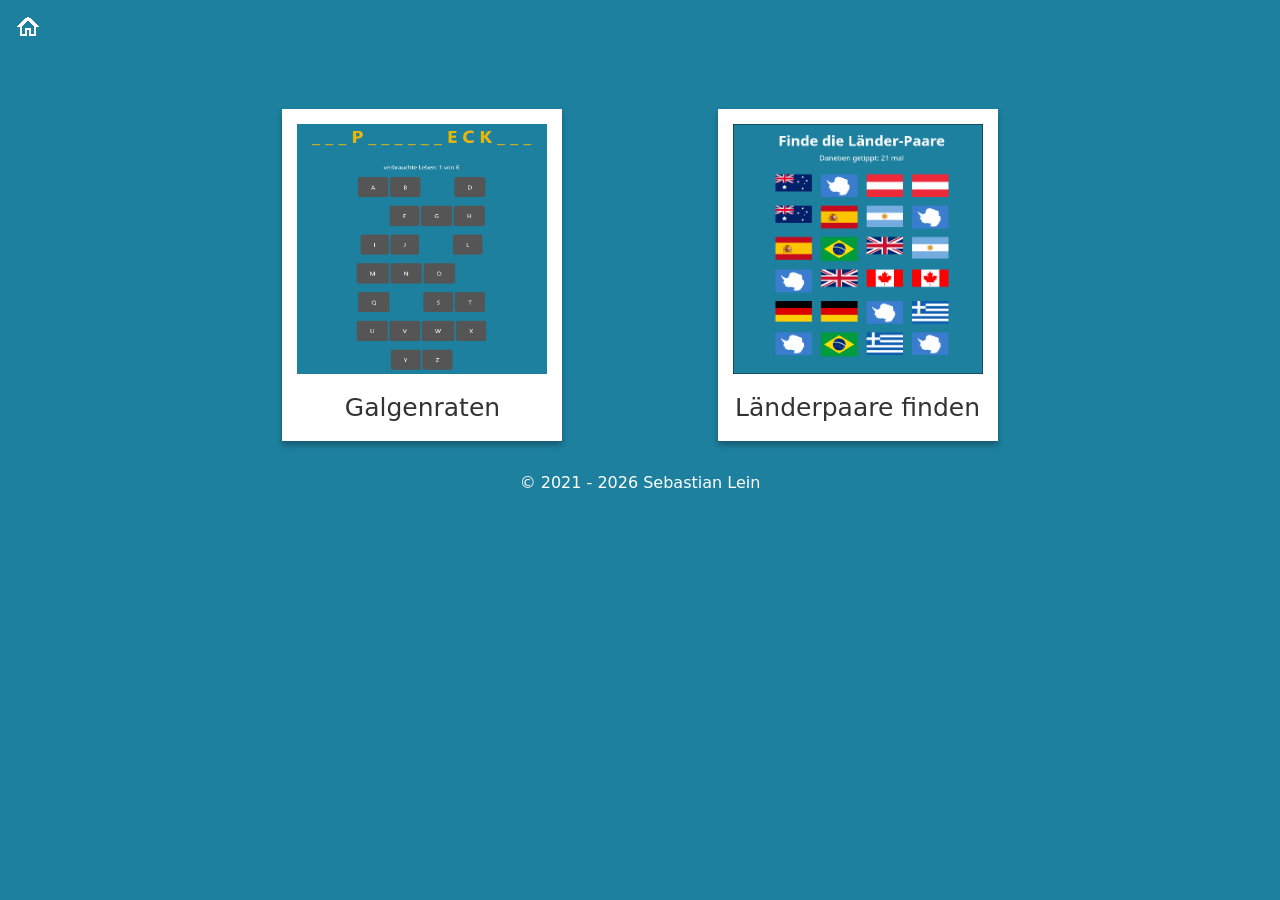
<file: index.html>
<!DOCTYPE html>
<html>
    <head>
        <title>Spielesammlung</title>
        <meta charset="utf-8">
        <meta name="viewport" content="width=device-width, initial-scale=1, shrink-to-fit=no">
        <meta name="description" content="Startpage for all my games">
        <meta name="author" content="Sebastian Lein">
        <link href="css/styles.css" rel="stylesheet" />
        <link href="css/main.css" rel="stylesheet" />
    </head>
    <body>

        <div class="topnav">
            <a href="../../index.html"><img src="img/homeicon.png"></img></a>
        </div>
        
        <div class="pfooter">    
            <div class="polaroid">
                <a href="HangmanJS/index.html" title="Galgenraten">
                  <img height="250" src="img/hangmanvorschau.png" alt="Hangman" title="Galgenraten" />
                </a>
    
                <a href="MatchingGame/index.html" title="Länderpaare finden">
                    <img height="250" src="img/matching_game_vorschau.png" alt="Matching Game" title="Matching Game" />
                  </a>
              </div>
        </div>

        <div id="footer"></div>
    
        <!-- Javascript -->
        <script src="js/footer.js"></script>
    
    </body>
</html>
</file>
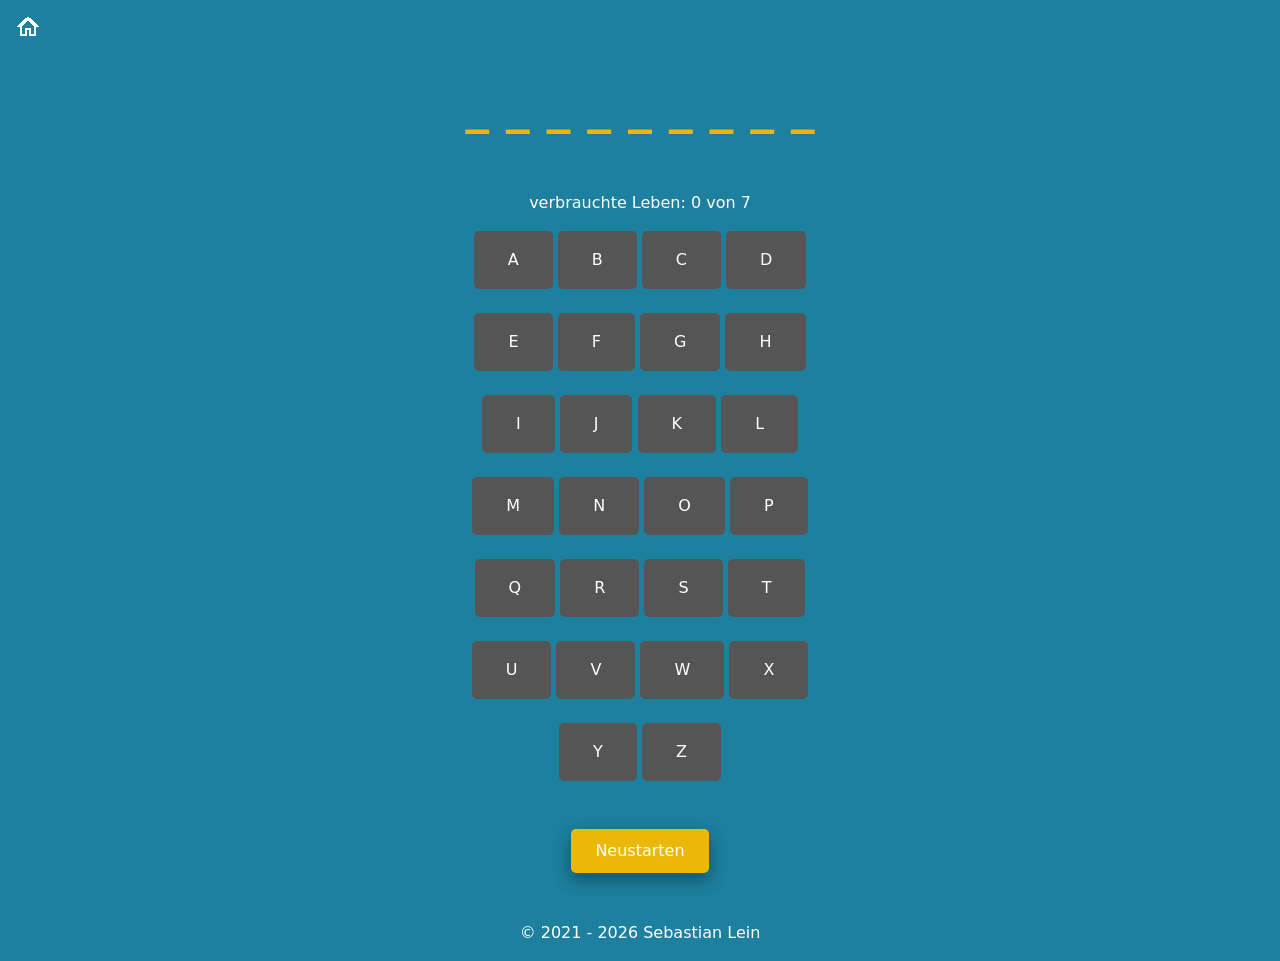
<file: HangmanJS/index.html>
<!DOCTYPE html>
<html>
    <head>
        <title>Hangman</title>
        <meta charset="utf-8">
        <meta name="viewport" content="width=device-width, initial-scale=1, shrink-to-fit=no">
        <meta name="description" content="This is a simple Hangman Game with German words">
        <meta name="author" content="Sebastian Lein">
	<meta name="robots" content="noindex">
        <link href="../css/styles.css" rel="stylesheet" />
        <link href="../css/main.css" rel="stylesheet" />
    </head>
    <body>

        <div class="text-white text-center">
            <div class="topnav">
                <a href="../index.html"><img src="../img/homeicon.png"></img></a>
            </div>
            <br>
            <div class="container px-4 px-lg-5">
                <div class="content-section-heading">
                    <h2 class="text-secondary mb-0" id="unbekannt"></p>
                </div>
                <h3 id="Siegertext"></h3>
                <div>
                    <button class="restartButton" id="restartButton" onClick="window.location.reload(true)">Neustarten</button>
                </div>
                <br><br>
                <p id = "Leben"></p> 
                <div id="Buchstabensalat">
                    <div class="knoeppe">
                        <button class="button" id="A" onclick="buttonPress('A')">A</button>
                        <button class="button" id="B" onclick="buttonPress('B')">B</button>
                        <button class="button" id="C" onclick="buttonPress('C')">C</button>
                        <button class="button" id="D" onclick="buttonPress('D')">D</button>
                    </div>
                    <br>
                    <div class="knoeppe">
                        <button class="button" id="E" onclick="buttonPress('E')">E</button>
                        <button class="button" id="F" onclick="buttonPress('F')">F</button>
                        <button class="button" id="G" onclick="buttonPress('G')">G</button>
                        <button class="button" id="H" onclick="buttonPress('H')">H</button>
                    </div>
                    <br>
                    <div class="knoeppe">
                        <button class="button" id="I" onclick="buttonPress('I')">I</button>
                        <button class="button" id="J" onclick="buttonPress('J')">J</button>
                        <button class="button" id="K" onclick="buttonPress('K')">K</button>
                        <button class="button" id="L" onclick="buttonPress('L')">L</button>
                    </div>
                    <br>
                    <div class="knoeppe">
                        <button class="button" id="M" onclick="buttonPress('M')">M</button>
                        <button class="button" id="N" onclick="buttonPress('N')">N</button>
                        <button class="button" id="O" onclick="buttonPress('O')">O</button>
                        <button class="button" id="P" onclick="buttonPress('P')">P</button>
                    </div>
                    <br>
                    <div class="knoeppe">
                        <button class="button" id="Q" onclick="buttonPress('Q')">Q</button>
                        <button class="button" id="R" onclick="buttonPress('R')">R</button>
                        <button class="button" id="S" onclick="buttonPress('S')">S</button>
                        <button class="button" id="T" onclick="buttonPress('T')">T</button>
                    </div>
                    <br>
                    <div class="knoeppe">
                        <button class="button" id="U" onclick="buttonPress('U')">U</button>
                        <button class="button" id="V" onclick="buttonPress('V')">V</button>
                        <button class="button" id="W" onclick="buttonPress('W')">W</button>
                        <button class="button" id="X" onclick="buttonPress('X')">X</button>
                    </div>
                    <br>
                    <div class="knoeppe">
                        <button class="button" id="Y" onclick="buttonPress('Y')">Y</button>
                        <button class="button" id="Z" onclick="buttonPress('Z')">Z</button>
                    </div>
                    <br><br>
                </div>
                <div>
                    <button class="reload" id="finish" onClick="window.location.reload(true)">Neustarten</button>
                </div>
            </div>
            <br>
            <br>
            <div id="footer"></div>
        </div>
    
        <!-- Javascript -->
        <script src="js/hangman_words.js"></script>
        <script src="js/hangman.js"></script>
        <script src="../js/footer.js"></script>

</html>
</file>
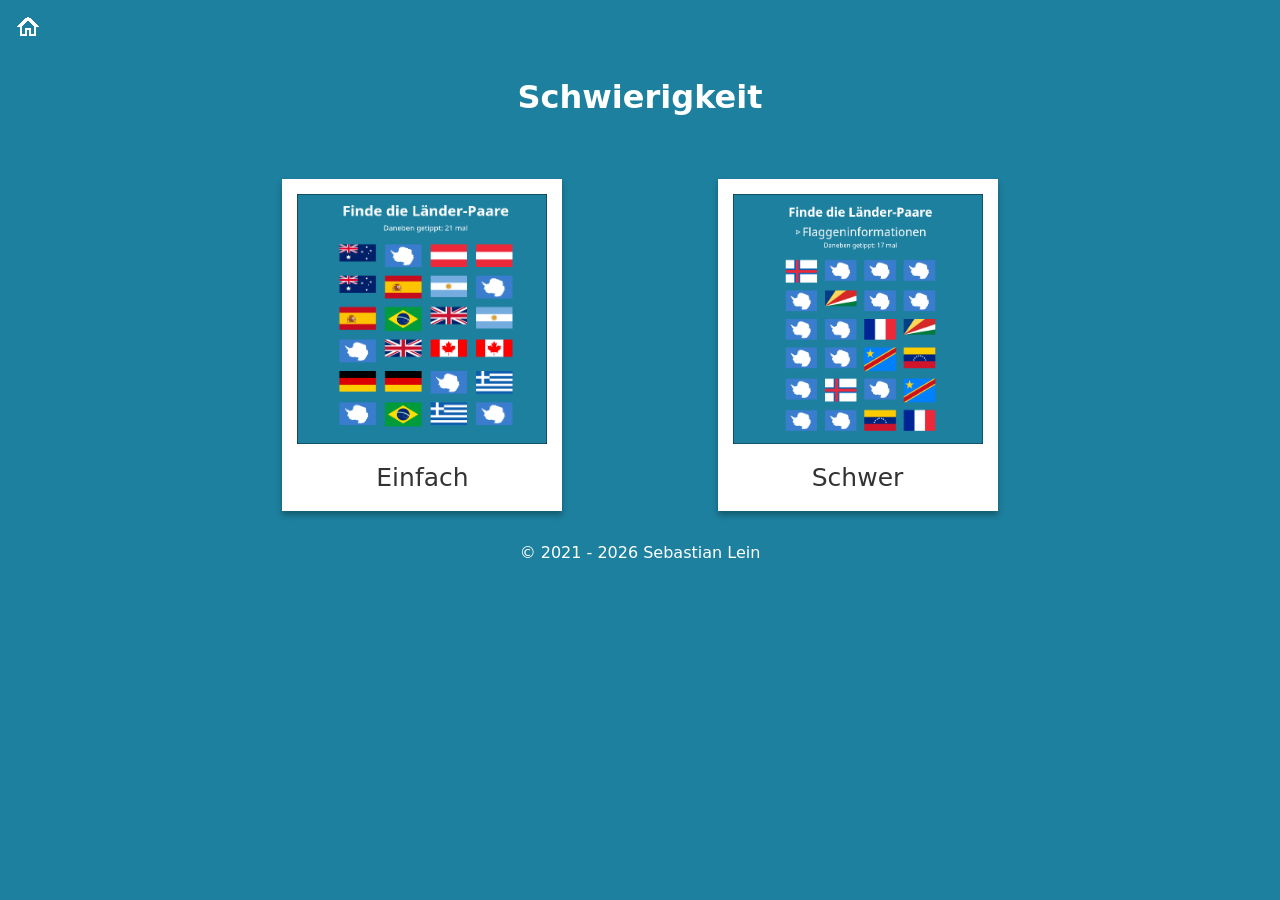
<file: MatchingGame/index.html>
<!DOCTYPE html>
<html>
    <head>
        <title>Spielesammlung - Matching Game</title>
        <meta charset="utf-8">
        <meta name="viewport" content="width=device-width, initial-scale=1, shrink-to-fit=no">
        <meta name="description" content="Startpage for all matching games">
        <meta name="author" content="Sebastian Lein">
	<meta name="robots" content="noindex">
        <link href="../css/styles.css" rel="stylesheet" />
        <link href="../css/main.css" rel="stylesheet" />
    </head>
    <body>
        
        <div class="text-white text-center">
            <div class="topnav">
                <a href="../index.html"><img src="../img/homeicon.png"></img></a>
            </div>
            <br>
            <h2>Schwierigkeit</h2>
            <div class="pfooter">    
                <div class="polaroid">
                    <a href="matching_game_easy.html" title="Einfach">
                      <img height="250" src="../img/matching_game_vorschau.png" alt="Länder-Paare Einfach" title="Länder-Paare Einfach" />
                    </a>
        
                    <a href="matching_game.html" title="Schwer">
                        <img height="250" src="../img/matching_game_vorschau2.png" alt="Länder-Paare schwer" title="Länder-Paare Schwer" />
                      </a>
                  </div>
            </div>
        </div>

        <div id="footer"></div>
    
        <!-- Javascript -->
        <script src="../js/footer.js"></script>
    
    </body>
</html>
</file>
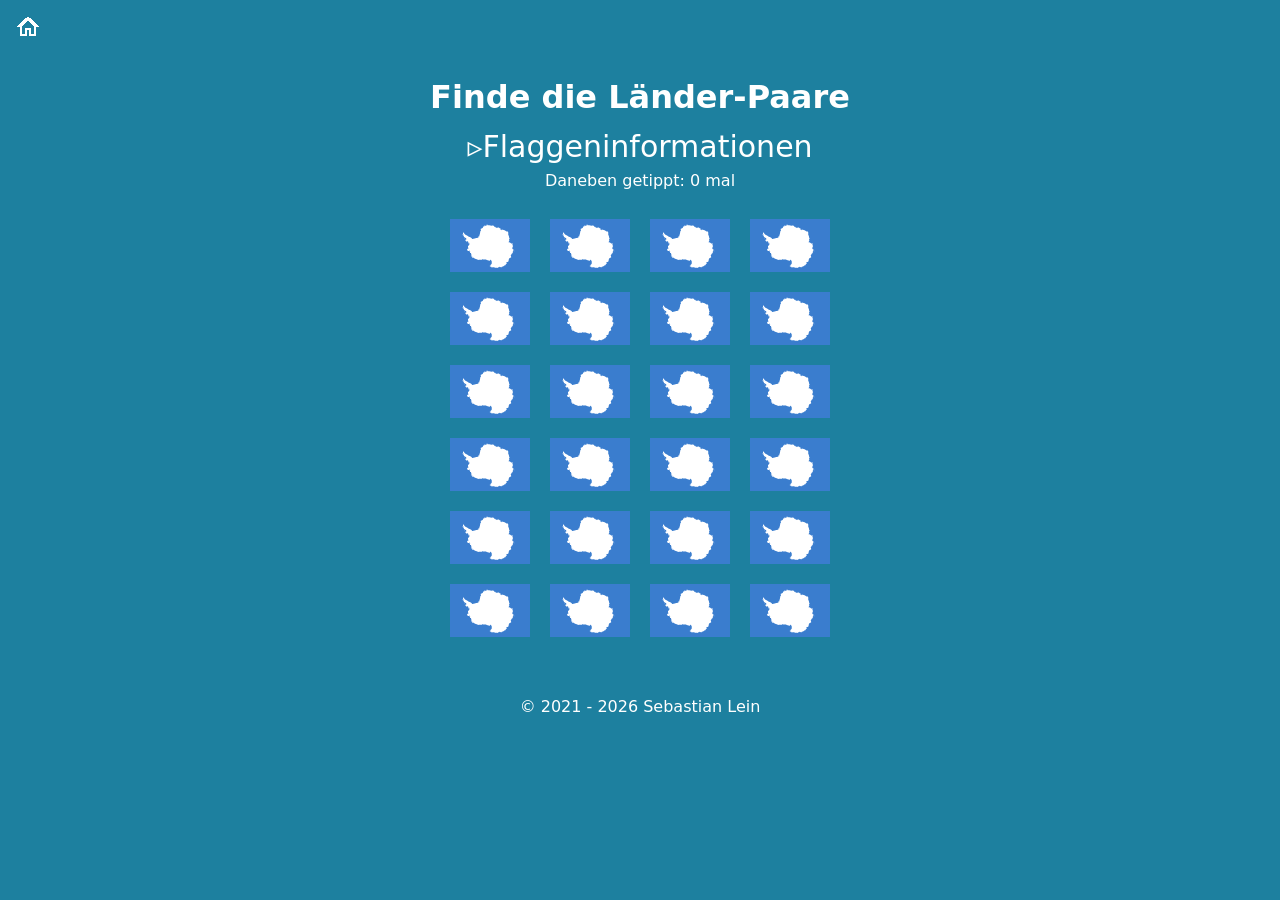
<file: MatchingGame/matching_game.html>
<!DOCTYPE html>
<html>
    <head>
        <title>Matching Game - hard</title>
        <meta charset="utf-8">
        <meta name="viewport" content="width=device-width, initial-scale=1, shrink-to-fit=no">
        <meta name="description" content="This is a simple matching game">
        <meta name="author" content="Sebastian Lein">
	<meta name="robots" content="noindex">
        <link href="../css/styles.css" rel="stylesheet" />
        <link href="../css/main.css" rel="stylesheet" />
        <link href="css/tableofcontent.css" rel="stylesheet" />
    </head>
    <body>

    <div id="myNav" class="overlay">
        <a href="javascript:void(0)" class="closebtn" onclick="closeNav()">&times;</a>
        <div class="overlay-content" style="overflow-x:auto;">
            <table cellpadding="10px">
                <thead>
                <tr>
                    <th>Flagge</th>
                    <th>Name</th>
                    <th>Kontinent</th>
                </tr>
                </thead>
                <tbody>
                    <tr id="pair01"></tr>
                    <tr id="pair02"></tr>
                    <tr id="pair03"></tr>
                    <tr id="pair04"></tr>
                    <tr id="pair05"></tr>
                    <tr id="pair06"></tr>
                    <tr id="pair07"></tr>
                    <tr id="pair08"></tr>
                    <tr id="pair09"></tr>
                    <tr id="pair10"></tr>
                    <tr id="pair11"></tr>
                    <tr id="pair12"></tr>
                /<tbody>
            </table>
        </div>
      </div>

            <div class="text-white text-center">
                <div class="topnav">
                    <a href="index.html"><img src="../img/homeicon.png"></img></a>
                </div>
                <br>
                <div class="container px-4 px-lg-5">
                    <h2>Finde die Länder-Paare</h2>
                    <span style="font-size:30px;cursor:pointer" onclick="openNav()">&#9657;Flaggeninformationen</span>
                    <div class="content-section-heading">
                        <p class="pfooter" id="versuche"></p>
                        <div id="Ende"></div>
                    </div>
                </div>
                <div class="box">
                    <div class="innerBox" id="Bild0">
                        <a onclick="buttonPress(0)"><img src="img/backside.png"</img></a>
                    </div>
                    <div class="innerBox" id="Bild1">
                        <a onclick="buttonPress(1)"><img src="img/backside.png"</img></a>
                    </div>
                    <div class="innerBox" id="Bild2">
                        <a onclick="buttonPress(2)"><img src="img/backside.png"</img></a>
                    </div>
                    <div class="innerBox" id="Bild3">
                        <a onclick="buttonPress(3)"><img src="img/backside.png"</img></a>
                    </div>
                </div>
                <div class="box">
                    <div class="innerBox" id="Bild4">
                        <a onclick="buttonPress(4)"><img src="img/backside.png"</img></a>
                    </div>
                    <div class="innerBox" id="Bild5">
                        <a onclick="buttonPress(5)"><img src="img/backside.png"</img></a>
                    </div>
                    <div class="innerBox" id="Bild6">
                        <a onclick="buttonPress(6)"><img src="img/backside.png"</img></a>
                    </div>
                    <div class="innerBox" id="Bild7">
                        <a onclick="buttonPress(7)"><img src="img/backside.png"</img></a>
                    </div>
                </div>
                <div class="box">
                    <div class="innerBox" id="Bild8">
                        <a onclick="buttonPress(8)"><img src="img/backside.png"</img></a>
                    </div>
                    <div class="innerBox" id="Bild9">
                        <a onclick="buttonPress(9)"><img src="img/backside.png"</img></a>
                    </div>
                    <div class="innerBox" id="Bild10">
                        <a onclick="buttonPress(10)"><img src="img/backside.png"</img></a>
                    </div>
                    <div class="innerBox" id="Bild11">
                        <a onclick="buttonPress(11)"><img src="img/backside.png"</img></a>
                    </div>                    
                </div>
                <div class="box">
                    <div class="innerBox" id="Bild12">
                        <a onclick="buttonPress(12)"><img src="img/backside.png"</img></a>
                    </div>
                    <div class="innerBox" id="Bild13">
                        <a onclick="buttonPress(13)"><img src="img/backside.png"</img></a>
                    </div>
                    <div class="innerBox" id="Bild14">
                        <a onclick="buttonPress(14)"><img src="img/backside.png"</img></a>
                    </div>
                    <div class="innerBox" id="Bild15">
                        <a onclick="buttonPress(15)"><img src="img/backside.png"</img></a>
                    </div>
                </div>
                <div class="box">
                    <div class="innerBox" id="Bild16">
                        <a onclick="buttonPress(16)"><img src="img/backside.png"</img></a>
                    </div>
                    <div class="innerBox" id="Bild17">
                        <a onclick="buttonPress(17)"><img src="img/backside.png"</img></a>
                    </div>
                    <div class="innerBox" id="Bild18">
                        <a onclick="buttonPress(18)"><img src="img/backside.png"</img></a>
                    </div>
                    <div class="innerBox" id="Bild19">
                        <a onclick="buttonPress(19)"><img src="img/backside.png"</img></a>
                    </div>
                </div>
                <div class="box">
                    <div class="innerBox" id="Bild20">
                        <a onclick="buttonPress(20)"><img src="img/backside.png"</img></a>
                    </div>
                    <div class="innerBox" id="Bild21">
                        <a onclick="buttonPress(21)"><img src="img/backside.png"</img></a>
                    </div>
                    <div class="innerBox" id="Bild22">
                        <a onclick="buttonPress(22)"><img src="img/backside.png"</img></a>
                    </div>
                    <div class="innerBox" id="Bild23">
                        <a onclick="buttonPress(23)"><img src="img/backside.png"</img></a>
                    </div>
                </div>
                <br>
                <br>
                <div id="footer"></div>
            </div>
    
        <!-- Javascript -->
        <script src="js/matching_game.js"></script>
        <script src="../js/footer.js"></script>

        <script>
            function openNav() {
              document.getElementById("myNav").style.height = "100%";
            }
            
            function closeNav() {
              document.getElementById("myNav").style.height = "0%";
            }
        </script>
        
    
    </body>
</html>
</file>
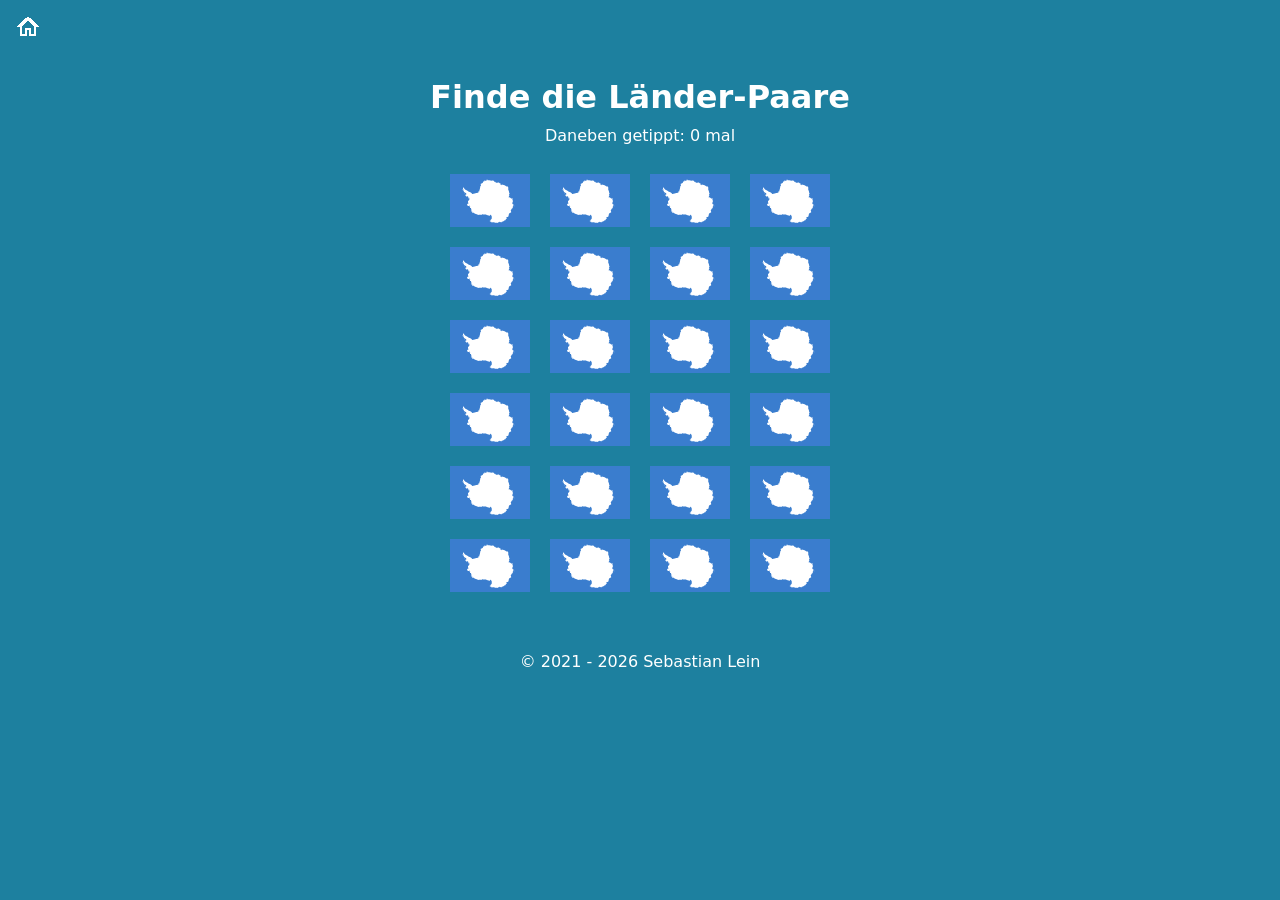
<file: MatchingGame/matching_game_easy.html>
<!DOCTYPE html>
<html>
    <head>
        <title>Matching Game - easy</title>
        <meta charset="utf-8">
        <meta name="viewport" content="width=device-width, initial-scale=1, shrink-to-fit=no">
        <meta name="description" content="This is a simple matching game">
        <meta name="author" content="Sebastian Lein">
	<meta name="robots" content="noindex">
        <link href="../css/styles.css" rel="stylesheet" />
        <link href="../css/main.css" rel="stylesheet" />
    </head>
    <body>

            <div class="text-white text-center">
                <div class="topnav">
                    <a href="index.html"><img src="../img/homeicon.png"></img></a>

                </div>
                <br>
                <div class="container px-4 px-lg-5">
                    <h2>Finde die Länder-Paare</h2>
                    <div class="content-section-heading">
                        <p class="pfooter" id="versuche"></p>
                        <div id="Ende"></div>
                    </div>
                </div>
                <div class="box">
                    <div class="innerBox" id="Bild0">
                        <a onclick="buttonPress(0)"><img src="img/backside.png"</img></a>
                    </div>
                    <div class="innerBox" id="Bild1">
                        <a onclick="buttonPress(1)"><img src="img/backside.png"</img></a>
                    </div>
                    <div class="innerBox" id="Bild2">
                        <a onclick="buttonPress(2)"><img src="img/backside.png"</img></a>
                    </div>
                    <div class="innerBox" id="Bild3">
                        <a onclick="buttonPress(3)"><img src="img/backside.png"</img></a>
                    </div>
                </div>
                <div class="box">
                    <div class="innerBox" id="Bild4">
                        <a onclick="buttonPress(4)"><img src="img/backside.png"</img></a>
                    </div>
                    <div class="innerBox" id="Bild5">
                        <a onclick="buttonPress(5)"><img src="img/backside.png"</img></a>
                    </div>
                    <div class="innerBox" id="Bild6">
                        <a onclick="buttonPress(6)"><img src="img/backside.png"</img></a>
                    </div>
                    <div class="innerBox" id="Bild7">
                        <a onclick="buttonPress(7)"><img src="img/backside.png"</img></a>
                    </div>
                </div>
                <div class="box">
                    <div class="innerBox" id="Bild8">
                        <a onclick="buttonPress(8)"><img src="img/backside.png"</img></a>
                    </div>
                    <div class="innerBox" id="Bild9">
                        <a onclick="buttonPress(9)"><img src="img/backside.png"</img></a>
                    </div>
                    <div class="innerBox" id="Bild10">
                        <a onclick="buttonPress(10)"><img src="img/backside.png"</img></a>
                    </div>
                    <div class="innerBox" id="Bild11">
                        <a onclick="buttonPress(11)"><img src="img/backside.png"</img></a>
                    </div>                    
                </div>
                <div class="box">
                    <div class="innerBox" id="Bild12">
                        <a onclick="buttonPress(12)"><img src="img/backside.png"</img></a>
                    </div>
                    <div class="innerBox" id="Bild13">
                        <a onclick="buttonPress(13)"><img src="img/backside.png"</img></a>
                    </div>
                    <div class="innerBox" id="Bild14">
                        <a onclick="buttonPress(14)"><img src="img/backside.png"</img></a>
                    </div>
                    <div class="innerBox" id="Bild15">
                        <a onclick="buttonPress(15)"><img src="img/backside.png"</img></a>
                    </div>
                </div>
                <div class="box">
                    <div class="innerBox" id="Bild16">
                        <a onclick="buttonPress(16)"><img src="img/backside.png"</img></a>
                    </div>
                    <div class="innerBox" id="Bild17">
                        <a onclick="buttonPress(17)"><img src="img/backside.png"</img></a>
                    </div>
                    <div class="innerBox" id="Bild18">
                        <a onclick="buttonPress(18)"><img src="img/backside.png"</img></a>
                    </div>
                    <div class="innerBox" id="Bild19">
                        <a onclick="buttonPress(19)"><img src="img/backside.png"</img></a>
                    </div>
                </div>
                <div class="box">
                    <div class="innerBox" id="Bild20">
                        <a onclick="buttonPress(20)"><img src="img/backside.png"</img></a>
                    </div>
                    <div class="innerBox" id="Bild21">
                        <a onclick="buttonPress(21)"><img src="img/backside.png"</img></a>
                    </div>
                    <div class="innerBox" id="Bild22">
                        <a onclick="buttonPress(22)"><img src="img/backside.png"</img></a>
                    </div>
                    <div class="innerBox" id="Bild23">
                        <a onclick="buttonPress(23)"><img src="img/backside.png"</img></a>
                    </div>
                </div>
                <br>
                <br>
                <div id="footer"></div>
            </div>
    
        <!-- Javascript -->
        <script src="js/matching_game_easy.js"></script>
        <script src="../js/footer.js"></script>        
    
    </body>
</html>
</file>
<file: css/main.css>
html{
  height:100%;
}

body{
  margin: 0;
  background-color: #1D809F;
  display: flex;
  min-height: 100%;
  flex-direction: column;
}

footer{
  position: absolute;
  bottom: 0;
  background-color: #1D809F;
  width: 100%;
  color: white;
  text-align: center;
  padding: 16px;
  margin-top: auto;
}

.pfooter{
  text-align: center;
  margin-left: auto;
  margin-right: auto;
  color: white;
}

.box{
  display:flex;
  justify-content:center;
}

.innerBox{
  padding: 10px;
}

.button {
    background-color: #555555;
    color: white;
    border: 2px solid #555555;
    padding: 15px 32px;
    text-align: center;
    text-decoration: none;
    display: inline-block;
    font-size: 16px;
    border-radius: 5px;
    transition-duration: 0.05s;
  }

  .button:hover {
    box-shadow: 0 12px 16px 0 rgba(0,0,0,0.24), 0 17px 50px 0 rgba(0,0,0,0.19);
    background-color: white;
    color: black;
  }

  .reload{
    background-color: #ecb807;
    border: none;
    color: white;
    padding: 10px 24px;
    text-align: center;
    text-decoration: none;
    display: inline-block;
    font-size: 16px;
    border-radius: 5px;
    transition-duration: 0.4s;
    box-shadow: 0 8px 16px 0 rgba(0,0,0,0.2), 0 6px 20px 0 rgba(0,0,0,0.19);
  }
  .reload:hover {
    background-color: #ecb807;
    color: black;
  }

  /* Add a black background color to the top navigation */
.topnav {
  background-color: #1D809F;
  overflow: hidden;
}

/* Style the links inside the navigation bar */
.topnav a {
  float: left;
  color: white;
  text-align: center;
  padding: 14px 16px;
  text-decoration: none;
  font-size: 17px;
}
.polaroid a {
  background: #ffffff;
  display: inline-block;
  margin: 55px 75px 30px;
  padding: 15px 15px 30px;
  text-align: center;
  text-decoration: none;
  -webkit-box-shadow: 0 4px 6px rgba(0, 0, 0, .3);
  -moz-box-shadow: 0 4px 6px rgba(0, 0, 0, .3);
  box-shadow: 0 4px 6px rgba(0, 0, 0, .3);
  -webkit-transition: all .20s linear;
  -moz-transition: all .20s linear;
  transition: all .20s linear;
  z-index: 0;
  position: relative;
}
.polaroid a:after {
  color: #333;
  font-size: 25px;
  content: attr(title);
  position: relative;
  top: 15px;
}
.polaroid img {
  display: block;
  width: 250px;
}
.polaroid a:hover {
  -webkit-transform: scale(1.2);
  -moz-transform: scale(1.2);
  transform: scale(1.2);
  z-index: 10;
  -webkit-box-shadow: 0 10px 20px rgba(0, 0, 0, .7);
  -moz-box-shadow: 0 10px 20px rgba(0, 0, 0, .7);
  box-shadow: 0 10px 20px rgba(0, 0, 0, .7);
}

.restartButton{
  background-color: #ecb807;
  border: none;
  color: white;
  padding: 10px 24px;
  text-align: center;
  text-decoration: none;
  display: none;
  font-size: 16px;
  border-radius: 5px;
  transition-duration: 0.4s;
  box-shadow: 0 8px 16px 0 rgba(0,0,0,0.2), 0 6px 20px 0 rgba(0,0,0,0.19);
  
}
</file>
<file: MatchingGame/css/tableofcontent.css>
table{
    margin-left: auto;
    margin-right: auto;
}

.overlay {
    height: 0%;
    width: 100%;
    position: fixed;
    z-index: 1;
    top: 0;
    left: 0;
    background-color: rgb(0,0,0);
    background-color: rgba(0,0,0, 0.9);
    overflow-y: scroll;
    transition: 0.5s;
  }

  .overlay a {
    padding: 8px;
    text-decoration: none;
    font-size: 36px;
    color: white;
    display: block; /* Display block instead of inline */
    transition: 0.3s; /* Transition effects on hover (color) */
  }
  
  .overlay-content {
    position: relative;
    top: 25%;
    width: 100%;
    text-align: center;
    margin-top: 30px;
    color: white;
    height: 100%;
  }
  
  .overlay .closebtn {
    position: absolute;
    top: 20px;
    right: 45px;
    font-size: 60px;
  }
  
  @media screen and (max-height: 450px) {
    .overlay {overflow-y: auto;}
    .overlay a {font-size: 20px}
    .overlay .closebtn {
    font-size: 40px;
    top: 15px;
    right: 35px;
    }
  }
</file>
